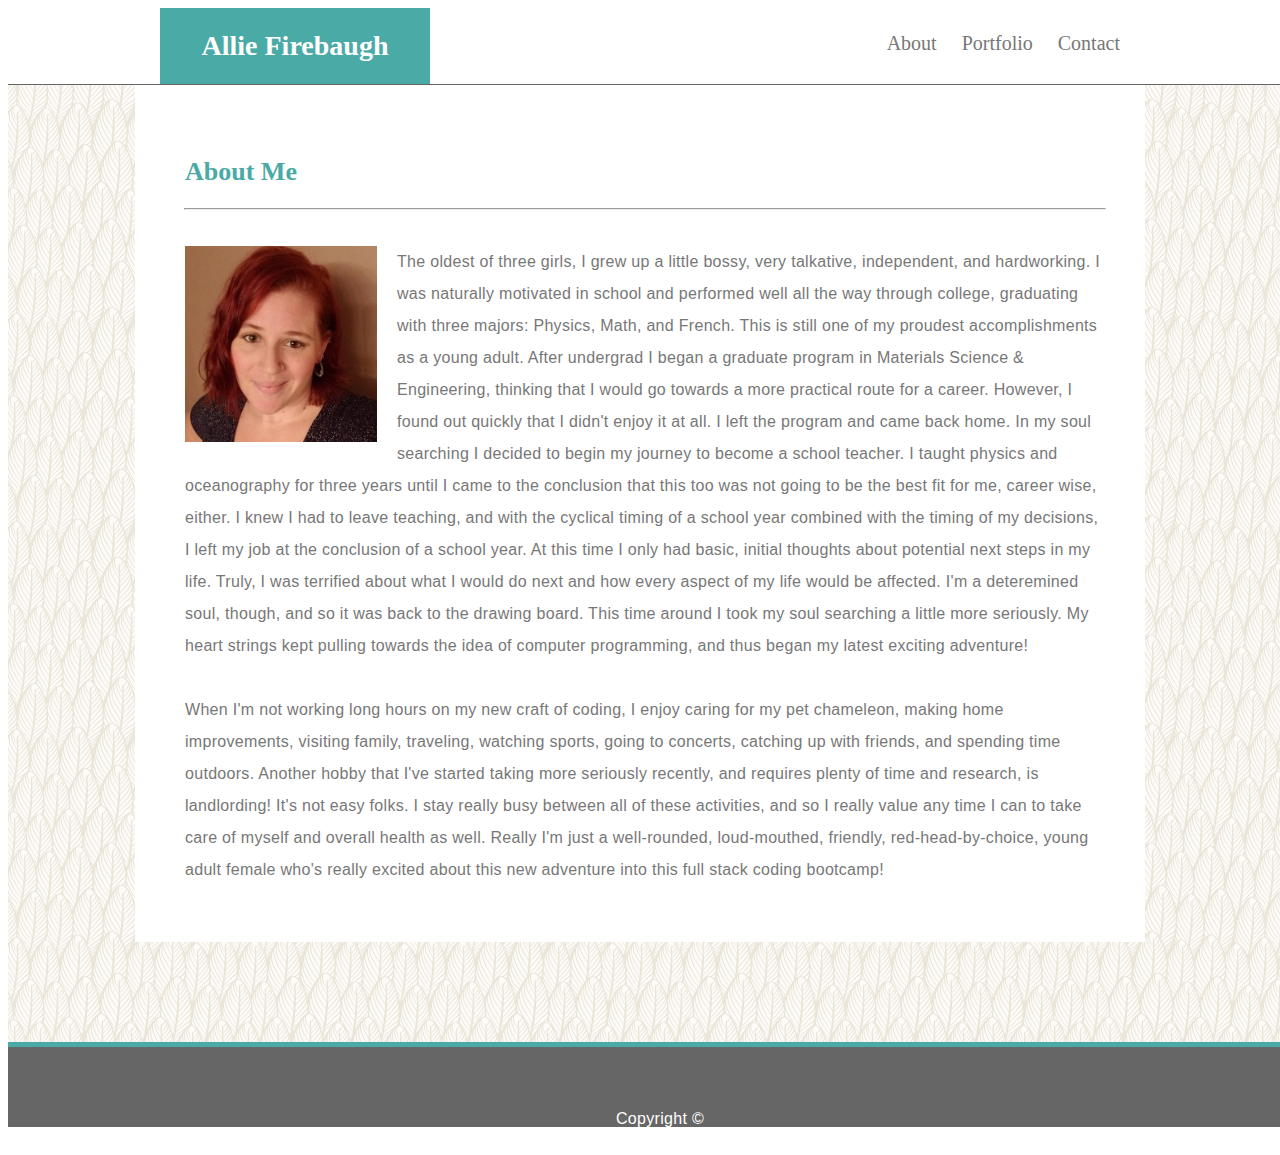
<file: index.html>
<!DOCTYPE html>
<html>
<head>
    <meta charset="utf-8" />

    

    <title>About Me</title>

    <link rel="stylesheet" type="text/css" href="assets/css/index.css" />
    <!--<link rel="stylesheet" type="text/css" href="reset.css" />-->
    <!-- Adding a reset CSS -->

    <!-- media="screen" was taken out of the CSS reference because I don't think it's necessary...it came automatically with the html "starting package" -->

</head>

<body> 

    <section class="clearfix">
    <!--Navigation Bar-->
        <section id="nav-bar">
            <!--teal box for name-->
            <h1>Allie Firebaugh</h1>
            
            <!--links with light grey divider bars-->

            <!--NEED TO PUT IN GREY VERTICAL BARS
            NEED TO CONNECT THE REAL LINKS-->
            <div class="links">
                <a href="index.html">About</a>
                <a href="portfolio.html">Portfolio</a>
                <a href="contact.html">Contact</a>
                <!-- I learned via w3schools and StackOverflow that the alt attritube is not valid in an anchor for html5. Someone on StackOverflow mentioned the title attribute but it wasn't listed on w3schools so I decided to skip putting it in for sake of cleaner code? (idk)-->
            </div>
            
        </section>
    </section>

    <section class="clearfix">
        <section id="main-content">
            <div id="white-box">
            <!--Not yet sure if the div here is necessary because I know I can put in a css selector for h1 but but but idk lol-->
                <div>
                    <h2>About Me</h2>
                </div>
                <!--light grey horizontal divider bar, might use hr tag, but that might be for something different? instead might just use a thin box? not sure yet...-->
                <!--<div id="hor-bar"> </div>-->
                <hr>
                <!--not sure if this div is necessary...-->
                <div>
                    <!--image will need to be formatted, definitely width, height, position, etc.-->
                    <img id="image" src="assets/images/starting_bootcamp.jpg" alt="Pic of Me">
                    <!--I know I can reference the p selector in my CSS.-->
                    <p>
                    The oldest of three girls, I grew up a little bossy, very talkative, independent, and hardworking. I was naturally motivated in school and performed well all the way through college, graduating with three majors: Physics, Math, and French. This is still one of my proudest accomplishments as a young adult. After undergrad I began a graduate program in Materials Science & Engineering, thinking that I would go towards a more practical route for a career. However, I found out quickly that I didn't enjoy it at all. I left the program and came back home. In my soul searching I decided to begin my journey to become a school teacher. I taught physics and oceanography for three years until I came to the conclusion that this too was not going to be the best fit for me, career wise, either. I knew I had to leave teaching, and with the cyclical timing of a school year combined with the timing of my decisions, I left my job at the conclusion of a school year. At this time I only had basic, initial thoughts about potential next steps in my life. Truly, I was terrified about what I would do next and how every aspect of my life would be affected. I'm a deteremined soul, though, and so it was back to the drawing board. This time around I took my soul searching a little more seriously. My heart strings kept pulling towards the idea of computer programming, and thus began my latest exciting adventure!
                    <br><br>
                    When I'm not working long hours on my new craft of coding, I enjoy caring for my pet chameleon, making home improvements, visiting family, traveling, watching sports, going to concerts, catching up with friends, and spending time outdoors. Another hobby that I've started taking more seriously recently, and requires plenty of time and research, is landlording! It's not easy folks. I stay really busy between all of these activities, and so I really value any time I can to take care of myself and overall health as well. Really I'm just a well-rounded, loud-mouthed, friendly, red-head-by-choice, young adult female who's really excited about this new adventure into this full stack coding bootcamp!
                    </p>
                </div>
            </div>
        </section>
    </section>

    <section class="clearfix">
        <section id="footer">
            <!--For the teal line...?-->
            <div id="teal-foot">
            </div>
            <!--For the dark grey line/box that includes the Copyright centered.-->
            <div id="grey-foot">
                <!-- This id (below) helped me position the Copyright text for this page, but for some reason is not working on the other two pages... :( I'm almost certain that there is CSS overriding the CSS for it because I'm not sure of any other reason it wouldn't work....but I also don't understand why because this footer is in a completely different section than everything else on the page, and this footer is identical on all of the pages. I've also kept the code for my 3 CSS pages organized in the same order to try to avoid this exact problem.-->
                <p id="CP">Copyright &copy;</p>
            </div>
        </section>
    </section>

</body>
</html>
</file>
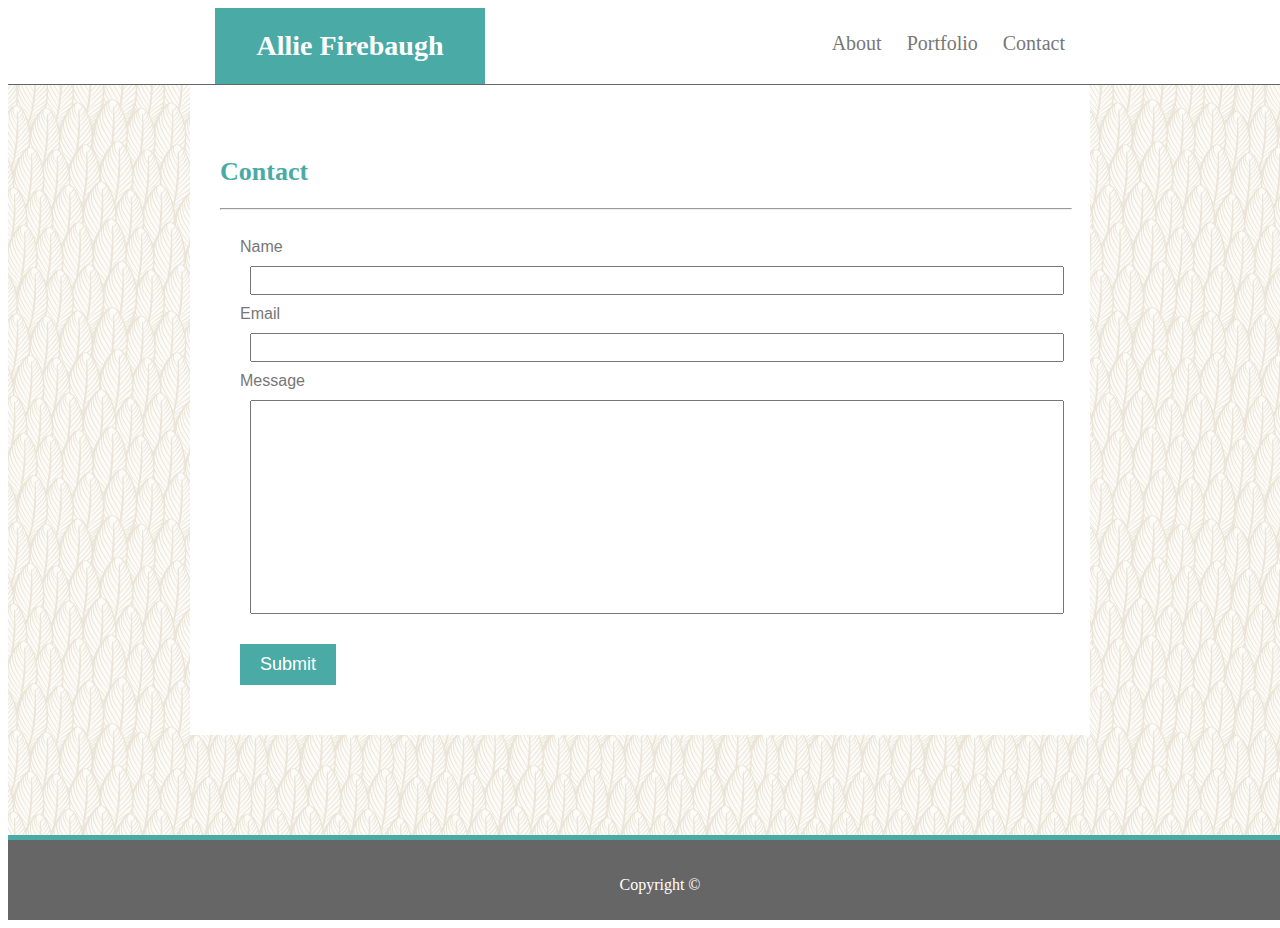
<file: contact.html>
<!DOCTYPE html>
<html>
<head>
    <meta charset="utf-8" />

    <title>Contact</title>

    <link rel="stylesheet" type="text/css" href="assets/css/contact.css" />
    <!--<link rel="stylesheet" type="text/css" href="reset.css" />-->

</head>
<body>
    
    <section class="clearfix">
        <!--Navigation Bar-->
        <section id="nav-bar">
        <!--teal box for name-->
            <h1>Allie Firebaugh</h1>
                        
            <!--links with light grey divider bars-->
            
            <div class="links">
                <a href="index.html">About</a>
                <a href="portfolio.html">Portfolio</a>
                <a href="contact.html">Contact</a>
            </div>
                        
        </section>
    </section>

    <section class="clearfix">
        <section id="main-content">
            <div id="white-box">
                <h2>Contact</h2>
                <hr>
                <form id="form">
                    Name<br>
                    <input type="text" name="Name"><br>
                    Email<br>
                    <input type="text" name="Email"><br>
                    Message<br>
                    <input type="textarea" style="height:200px" name="Message">
                  </form>
                <button id="Submit">Submit</button>
            </div>
        </section>
    </section>

    <section class="clearfix">
        <section id="footer">
            <!--For the teal line...?-->
            <div id="teal-foot">
            </div>
            <!--For the dark grey line/box that includes the Copyright centered.-->
            <div id="grey-foot">
                <p id="CP">Copyright &copy;</p>
            </div>
        </section>
    </section>


</body>
</html>
</file>
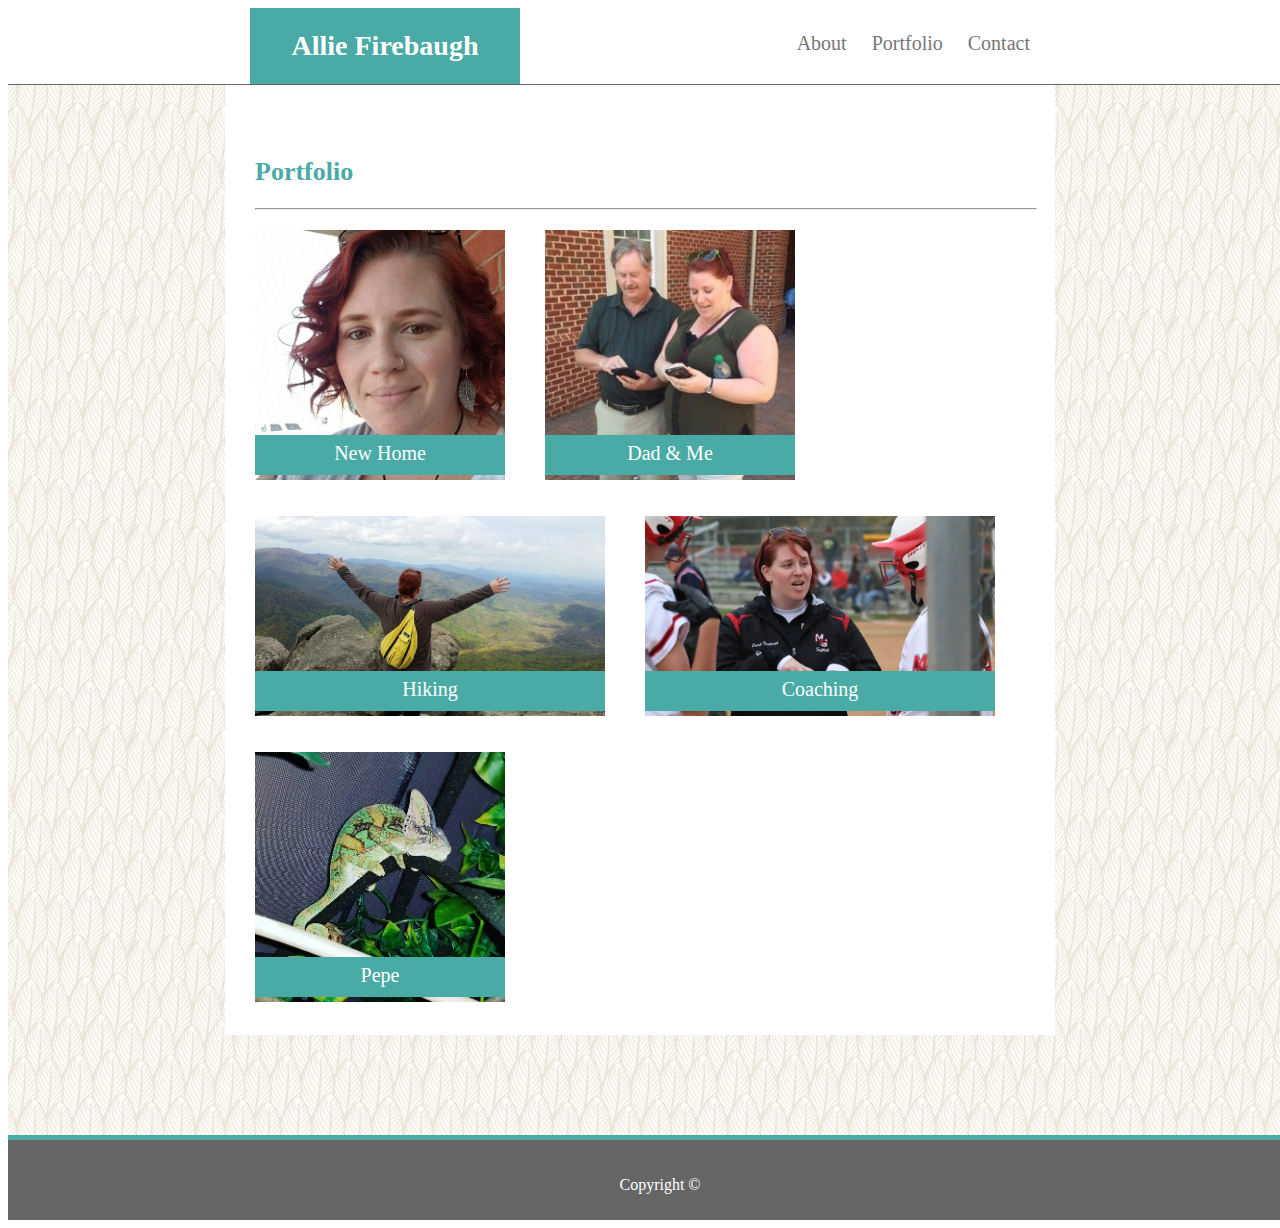
<file: portfolio.html>
<!DOCTYPE html>
<html>
<head>
    <meta charset="utf-8" />

    <title>Portfolio</title>

    <link rel="stylesheet" type="text/css" href="assets/css/portfolio.css" />
    <!-- <link rel="stylesheet" type="text/css" href="reset.css" /> -->
    
</head>
<body>
    <section class="clearfix">
        <!--Navigation Bar-->
            <section id="nav-bar">
                <!--teal box for name-->
                <h1>Allie Firebaugh</h1>
                        
                <!--links with light grey divider bars-->
            
                <!--NEED TO PUT IN GREY VERTICAL BARS
                NEED TO CONNECT THE REAL LINKS-->
                <div class="links">
                    <a href="index.html">About</a>
                    <a href="portfolio.html">Portfolio</a>
                    <a href="contact.html">Contact</a>
                </div>     
            </section>
    </section>

    <section class="clearfix">
        <section id="main-content">
            <div id="white-box">
                <h2>Portfolio</h2>
                <hr>

                <div class="clearfix">
                    <div class="container">
                        <img class="row1" src="assets/images/new_condo_day.jpg" alt="Image1">
                        <div class="bottom1">New Home</div>
                    </div>

                    <div class="container">
                        <img class="row1" src="assets/images/dad_me_twinning.jpg" alt="Image2">
                        <div class="bottom1">Dad & Me</div>
                    </div>
                </div>
            
                <br><br>

                <div class="clearfix">
                    <div class="container">
                        <img class="row2" src="assets/images/old_rag_hike.jpg" alt="Image3">
                        <div class="bottom2">Hiking</div>
                    </div>
                    <div class="container">
                        <img class="row2" src="assets/images/softball_coach.jpg" alt="Image4">
                        <div class="bottom2">Coaching</div>
                    </div> 
                </div>
                
                <br><br>

                <div class="clearfix">
                    <div class="container">
                        <img class="row3" src="assets/images/sleeping_7_mos.jpg" alt="Image5">
                        <div class="bottom3">Pepe</div>
                    </div>
                
                </div>

            </div>
        </section>
    </section>

    <section class="clearfix">
        <section id="footer">
            <!--For the teal line...?-->
            <div id="teal-foot">
            </div>
            <!--For the dark grey line/box that includes the Copyright centered.-->
            <div id="grey-foot">
                <p id="CP">Copyright &copy;</p>
            </div>
        </section>
    </section>

</body>
</html>
</file>
<file: assets/css/index.css>
body {
    color: #777777;
}

#nav-bar {
    font-family: Georgia, Times, 'Times New Roman', serif;
    background: #ffffff;
    width: 960px;
    margin: 0px auto 0px auto;
}

h1 {
    background: #4aaaa5;
    color: white;
    font-size: 28px;
    font-weight: 550;
    letter-spacing: 1.5;
    line-height: 2.0;
    padding: 10px;
    width: 250px;
    text-align: center;
    float: left;
    position: relative;
    margin: 0;
}
/* I had a really hard time getting rid of white space in my Navbar area in general, so some code is probably redundant and/or unnecessary. There was a lot of learning going on through this assignment. */

.links {
    font-size: 20px;
    float: right;
    letter-spacing: 1.5;
    line-height: 2.0;
    position: relative;
    margin-top: 15px;
}

/* Adding padding-bottom and margin-bottom to my links just adds my white space problem back into the picture... going to try positioning fixes:
I found "vertical-align: middle" and "vertical-align: center" but these didn't help.
Adding margin-top was what helped me for now, but I have a feeling this wasn't the best fix to my problem...
*/

a {
    color: #777777;
    padding-left: 20px;
    text-decoration: none;
    margin-top: auto;
}

a:hover {
    color: #4aaaa5;
}

#main-content {
    background-image: url('../images/upfeathers.png');
    border-top-style: solid;
    border-top-width: 0.5px;
    border-top-color: #666666;
    font-family: Arial, 'Helvetica Neue', Helvetica, sans-serif;
    width: 100%;
    /* float: left; */
    position: relative;
    padding-bottom: 100px;
    padding-right: 100px;
}

#white-box {
    background-color: white;
    box-align: center;
    width: 960px;
    margin: auto;
    padding: 30px 20px 20px 30px;
}

h2 {
    color: #4aaaa5;
    font-family: Georgia, Times, 'Times New Roman', serif;
    font-size: 26px;
    font-weight: 600;
    padding-top: 20px;
    padding-left: 20px;
}

hr {
    width: 920px;
}

#image {
    width: 20%;
    height: 20%;
    float: left;
    padding: 20px;
}

p {
    font-family: Arial, 'Helvetica Neue', Helvetica, sans-serif;
    line-height: 2.0;
    letter-spacing: 0.3px;
    padding: 20px;
}

#footer {
    width: 100%;
}

#teal-foot {
    background-color: #4aaaa5;
    height: 5px;
    width: 100%;
    float: left;
    padding-right: 50px;
}

#grey-foot {
    background-color: #666666;
    height: 40px;
    width: 100%;
    color: white;
    text-align: center;
    float: left;
    padding: 20px;
}

#CP {
    vertical-align: bottom;
}

.clearfix::after {
    content: "";
    clear: both;
    display: table;
}
</file>
<file: assets/css/contact.css>
body {
    color: #777777;
}

#nav-bar {
    font-family: Georgia, Times, 'Times New Roman', serif;
    background: #ffffff;
    width: 850px;
    margin: 0px auto 0px auto;
}

h1 {
    background: #4aaaa5;
    color: white;
    font-size: 28px;
    font-weight: 550;
    letter-spacing: 1.5;
    line-height: 2.0;
    padding: 10px;
    width: 250px;
    text-align: center;
    float: left;
    position: relative;
    margin: 0;
}

.links {
    font-size: 20px;
    float: right;
    letter-spacing: 1.5;
    line-height: 2.0;
    position: relative;
    margin-top: 15px;
}

a {
    color: #777777;
    padding-left: 20px;
    text-decoration: none;
    margin-top: auto;
}

a:hover {
    color: #4aaaa5;
}

#main-content {
    border-top-style: solid;
    border-top-width: 0.5px;
    border-top-color: #666666;
    background-image: url('../images/upfeathers.png');
    font-family: Arial, 'Helvetica Neue', Helvetica, sans-serif;
    width: 100%;
    float: left;
    padding-bottom: 100px;
    padding-right: 100px;
}

#white-box {
    background-color: white;
    box-align: center;
    width: 850px;
    height: 600px;
    margin: auto;
    padding: 30px 20px 20px 30px;
}

h2 {
    color: #4aaaa5;
    font-family: Georgia, Times, 'Times New Roman', serif;
    font-size: 26px;
    font-weight: 600;
    padding-top: 20px;
}

hr {
    width: 850px;
}

#form {
    float: left;
    width: 800px;
    padding: 20px;
}

input {
    width: 100%;
    padding: 5px;
    margin: 10px;
}

#Submit {
    float: left;
    background-color: #4aaaa5;
    border: none;
    color: white;
    font-family: Arial, 'Helvetica Neue', Helvetica, sans-serif;
    margin-left: 20px;
    padding: 10px 20px 10px 20px;
    font-size: 18px;
}

#footer {
    width: 100%;
}

#teal-foot {
    background-color: #4aaaa5;
    height: 5px;
    width: 100%;
    float: left;
    padding-right: 50px;
}

#grey-foot {
    background-color: #666666;
    height: 40px;
    width: 100%;
    color: white;
    text-align: center;
    float: left;
    padding: 20px;
}

#CP {
    vertical-align: bottom;
}

.clearfix::after {
    content: "";
    clear: both;
    display: table;
}
</file>
<file: assets/css/portfolio.css>
body {
    color: #777777;
}

#nav-bar {
    font-family: Georgia, Times, 'Times New Roman', serif;
    background: #ffffff;
    width: 780px;
    margin: 0px auto 0px auto;
}

h1 {
    background: #4aaaa5;
    color: white;
    font-size: 28px;
    font-weight: 550;
    letter-spacing: 1.5;
    line-height: 2.0;
    padding: 10px;
    width: 250px;
    text-align: center;
    float: left;
    position: relative;
    margin: 0;
}

.links {
    font-size: 20px;
    float: right;
    letter-spacing: 1.5;
    line-height: 2.0;
    position: relative;
    margin-top: 15px;
}

a {
    color: #777777;
    padding-left: 20px;
    text-decoration: none;
    margin-top: auto;
}

a:hover {
    color: #4aaaa5;
}

#main-content {
    border-top-style: solid;
    border-top-width: 0.5px;
    border-top-color: #666666;
    background-image: url('../images/upfeathers.png');
    font-family: Arial, 'Helvetica Neue', Helvetica, sans-serif;
    width: 100%;
    float: left;
    padding-bottom: 100px;
    padding-right: 100px;
}

#white-box {
    background-color: white;
    box-align: center;
    width: 780px;
    height: 900px;
    margin: auto;
    padding: 30px 20px 20px 30px;
}

h2 {
    color: #4aaaa5;
    font-family: Georgia, Times, 'Times New Roman', serif;
    font-size: 26px;
    font-weight: 600;
    padding-top: 20px;
}

hr {
    width: 780px;
    margin-bottom: 20px;
}

.row1 {
    width: 250px;
    height: 250px;
    float: left;
    margin-right: 40px;
}

.container {
    position: relative;
    float: left;
}

.bottom1 {
    width: 250px;
    position: absolute;
    left: 0px;
    bottom: 5px;
    background-color: #4aaaa5;
    height: 40px;
    color: white;
    font-size: 20px;
    font-family: Georgia, 'Times New Roman', Times, serif;
    text-align: center;
    line-height: 1.8;
}

/**
I'm trying to get the image labels/captions' text to align centered vertically...
"vertical-align: center" did not do it when applied under my .bottom1 or .container
"line-height: 1.8 did it for this specific example, but I recognize this is not the ideal fix... especially for responsiveness..."
*/

.row2 {
    width: 350px;
    height: 200px;
    float: left;
    margin-right: 40px;
}

.bottom2 {
    width: 350px;
    position: absolute;
    left: 0px;
    bottom: 5px;
    background-color: #4aaaa5;
    height: 40px;
    color: white;
    font-size: 20px;
    font-family: Georgia, 'Times New Roman', Times, serif;
    text-align: center;
    line-height: 1.8;
}

.row3 {
    width: 250px;
    height: 250px;
    float: left;
    margin-right: 40px;
}

.bottom3 {
    width: 250px;
    position: absolute;
    left: 0px;
    bottom: 5px;
    background-color: #4aaaa5;
    height: 40px;
    color: white;
    font-size: 20px;
    font-family: Georgia, 'Times New Roman', Times, serif;
    text-align: center;
    line-height: 1.8;
}

#footer {
    width: 100%;
}

#teal-foot {
    background-color: #4aaaa5;
    height: 5px;
    width: 100%;
    float: left;
    padding-right: 50px;
}

#grey-foot {
    background-color: #666666;
    height: 40px;
    width: 100%;
    color: white;
    text-align: center;
    float: left;
    padding: 20px;
}

#CP {
    vertical-align: bottom;
}

.clearfix::after {
    content: "";
    clear: both;
    display: table;
}
</file>
